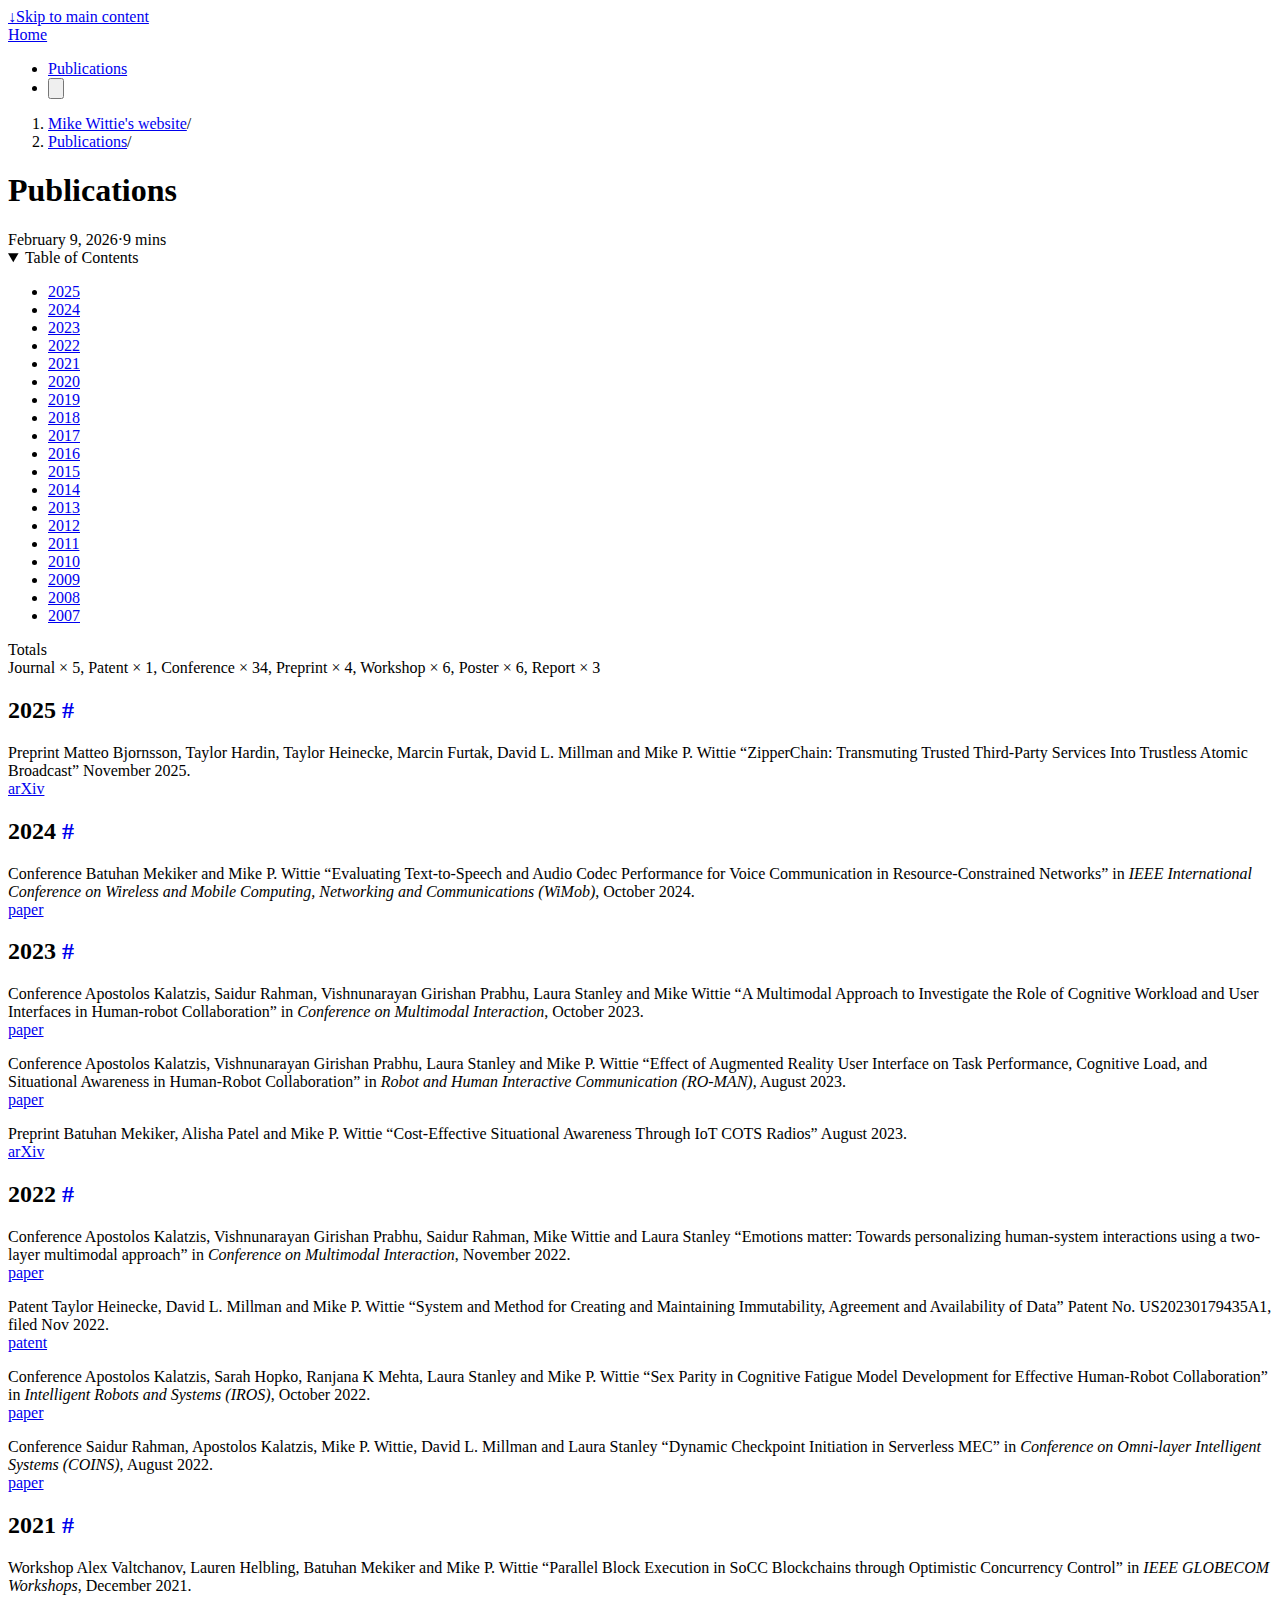
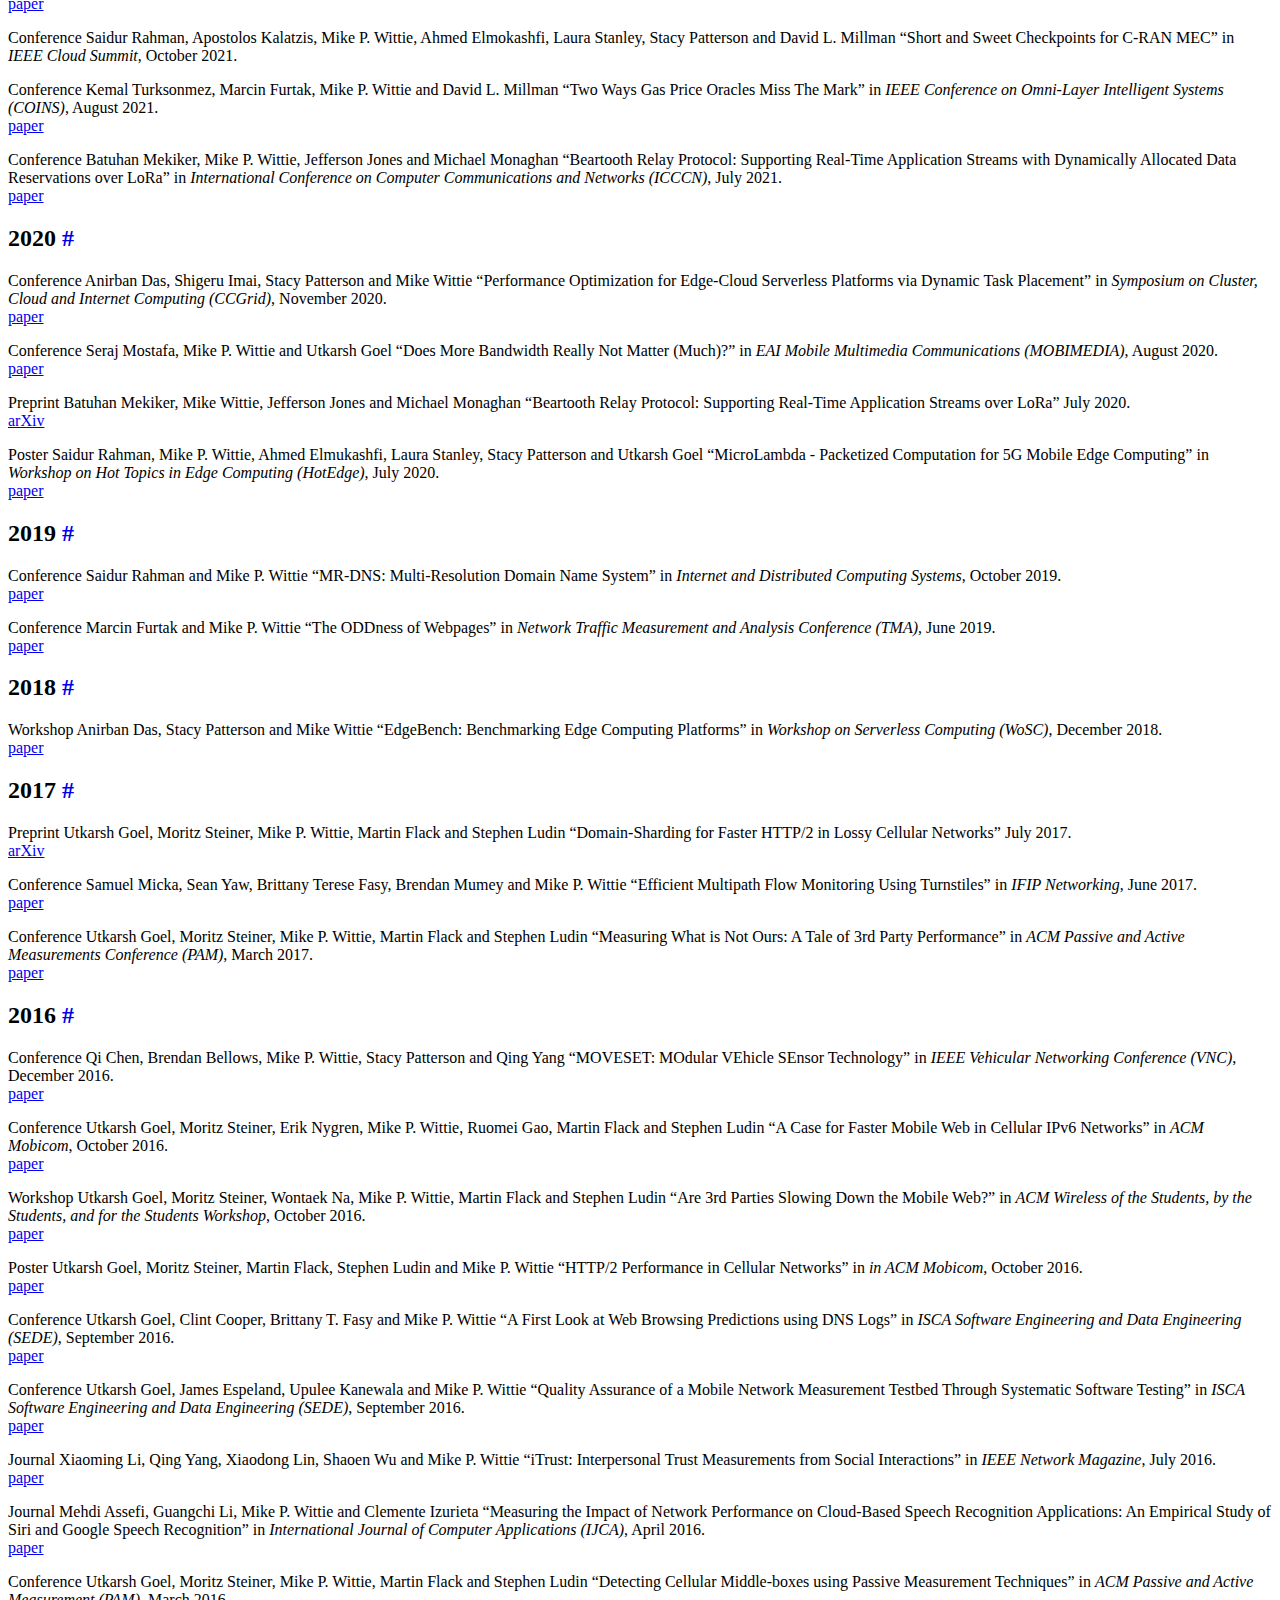
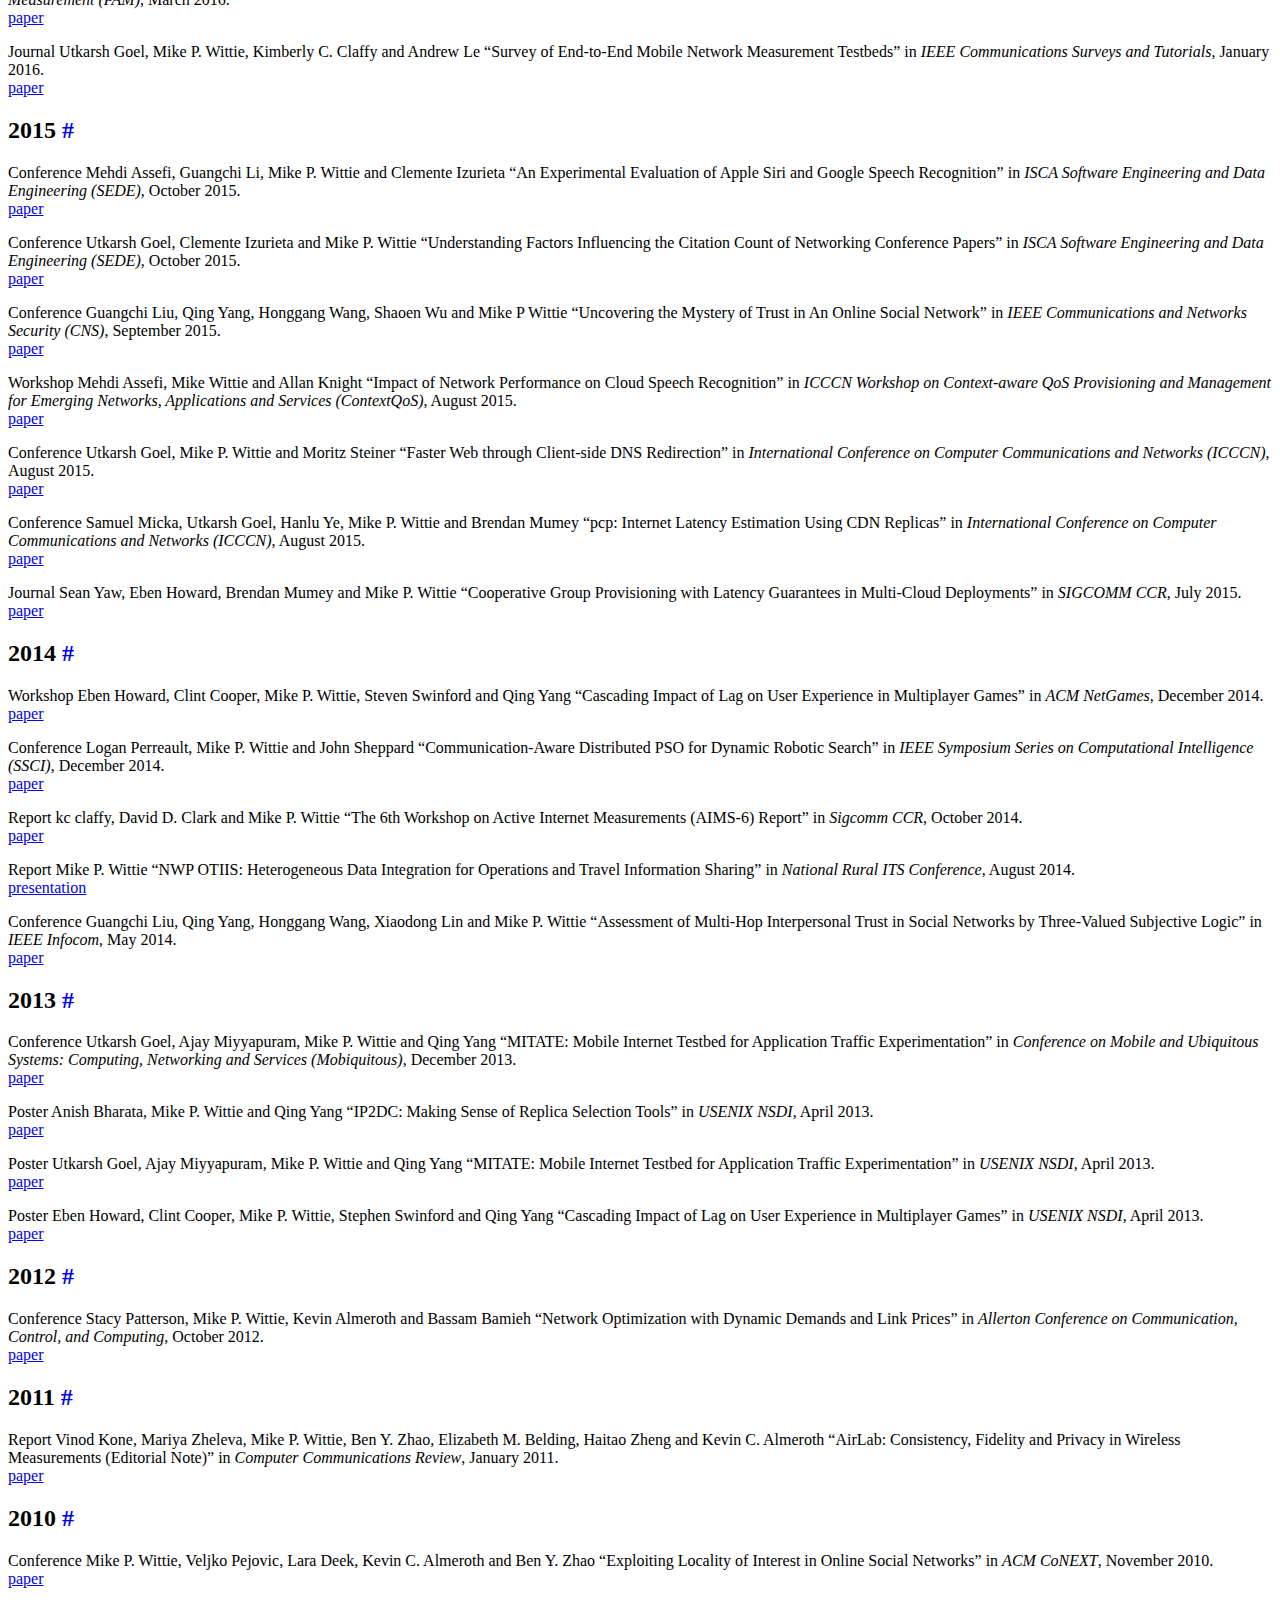
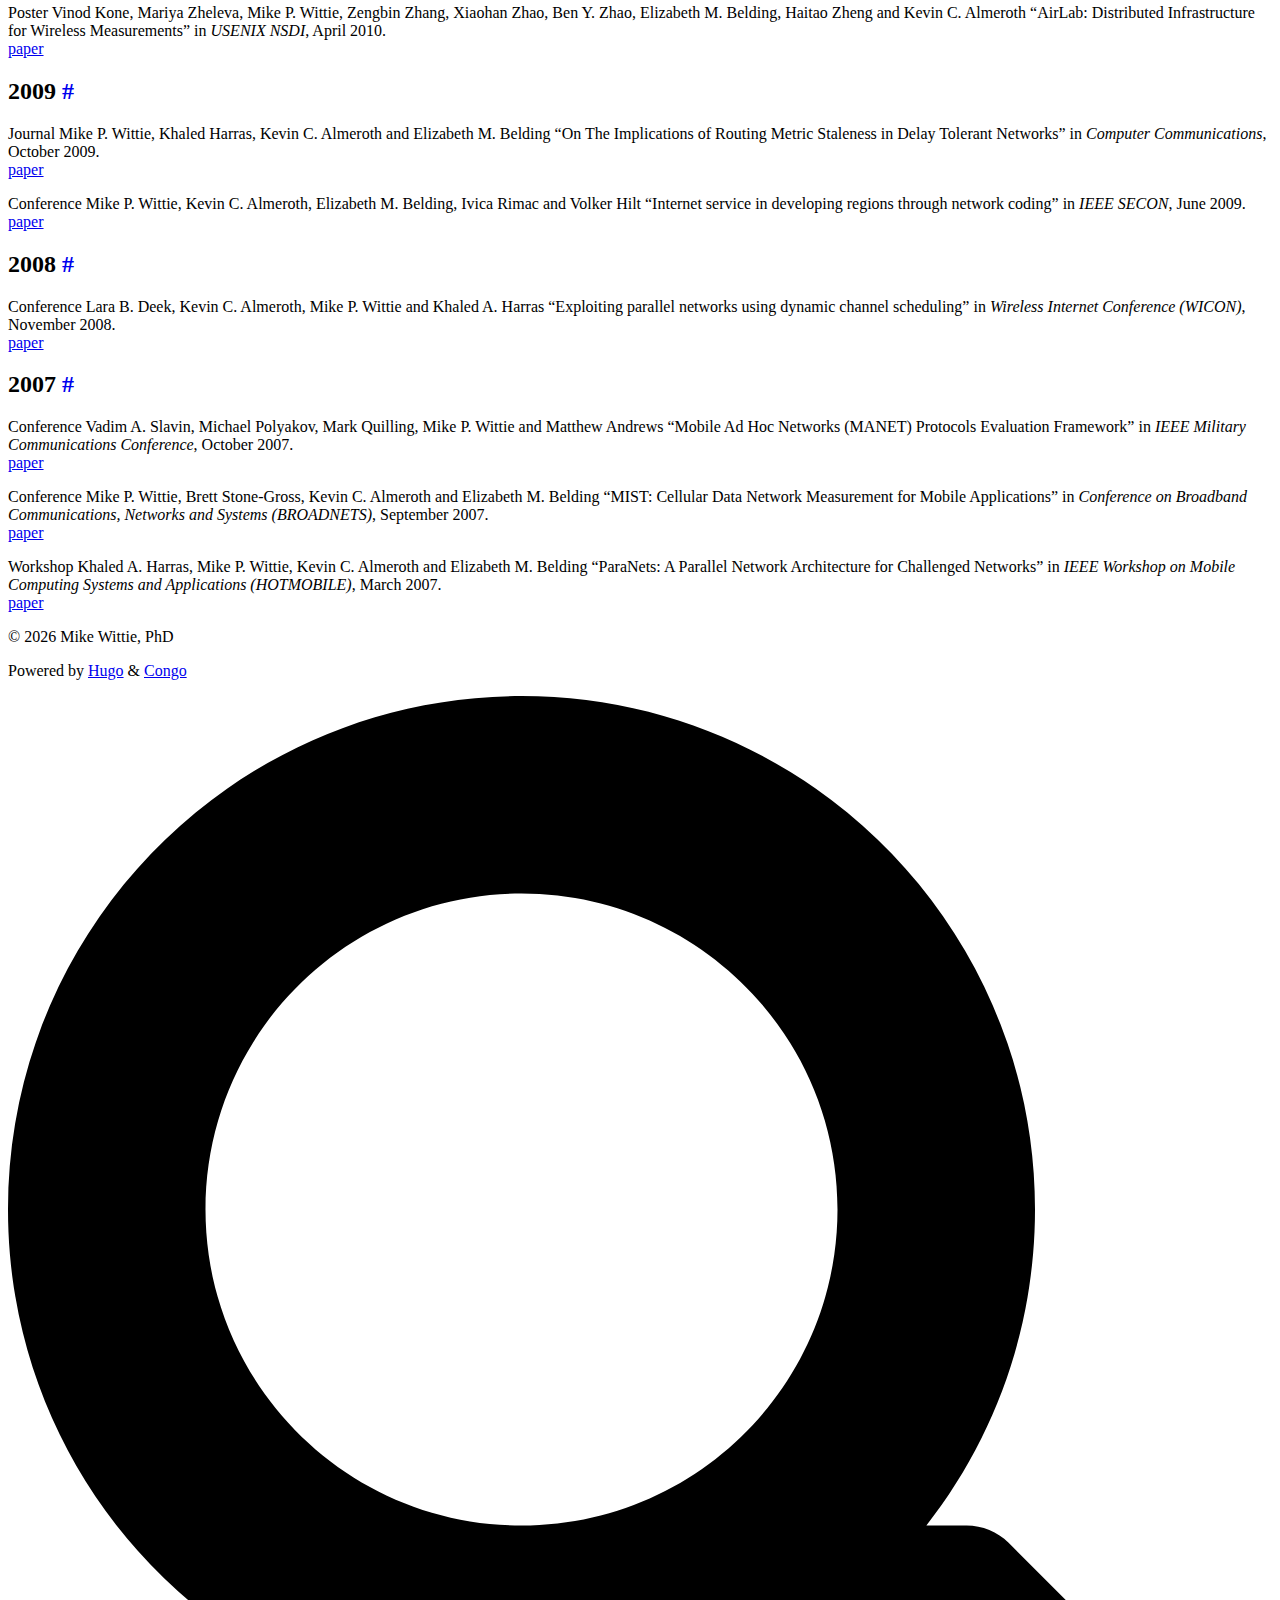
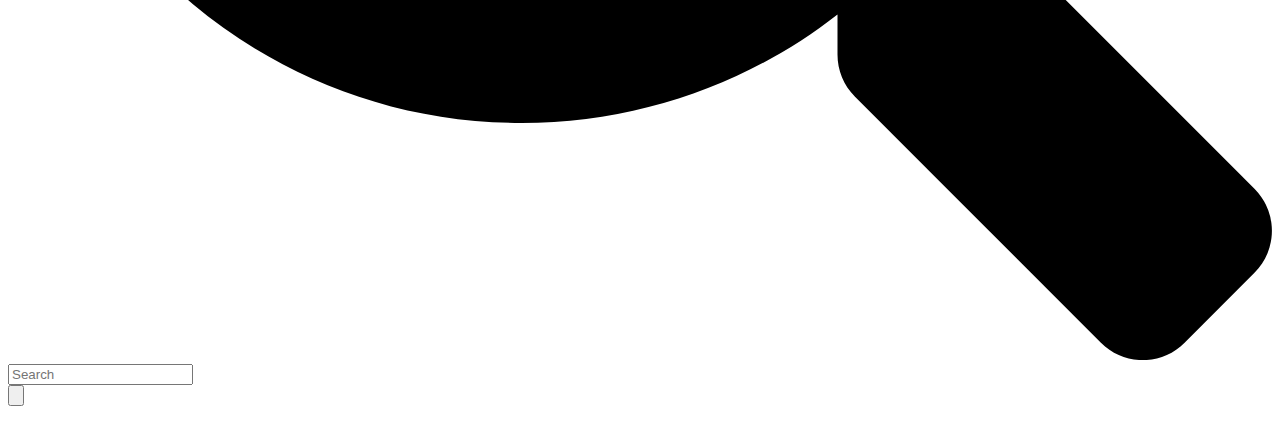
<file: publications/index.html>
<!doctype html><html lang=en-us dir=ltr class=scroll-smooth data-default-appearance=light data-auto-appearance=true><head><meta charset=utf-8><meta name=viewport content="width=device-width,initial-scale=1"><meta name=theme-color content="#FFFFFF"><title>Publications &#183; Home</title><meta name=title content="Publications &#183; Home"><script type=text/javascript src=https://mwittie.io/js/appearance.min.8a082f81b27f3cb2ee528df0b0bdc39787034cf2cc34d4669fbc9977c929023c.js integrity="sha256-iggvgbJ/PLLuUo3wsL3Dl4cDTPLMNNRmn7yZd8kpAjw="></script><link type=text/css rel=stylesheet href=https://mwittie.io/css/main.bundle.min.7156b65c976255c2923c348be7d6002042da869d477b2d2d2c38da3bebab5fd1.css integrity="sha256-cVa2XJdiVcKSPDSL59YAIELahp1Hey0tLDjaO+urX9E="><script defer type=text/javascript id=script-bundle src=https://mwittie.io/js/main.bundle.min.167efd96c29259046e711c52c0db66536f497aad73a774cd6f28fc408f2d2688.js integrity="sha256-Fn79lsKSWQRucRxSwNtmU29Jeq1zp3TNbyj8QI8tJog=" data-copy=Copy data-copied=Copied></script><meta name=description content="
      
        Totals
Journal × 5, Patent × 1, Conference × 34, Preprint × 4, Workshop × 6, Poster × 6, Report × 3
2025 #Preprint
Matteo Bjornsson, Taylor Hardin, Taylor Heinecke, Marcin Furtak, David L. Millman and Mike P. Wittie
&ldquo;ZipperChain: Transmuting Trusted Third-Party Services Into Trustless Atomic Broadcast&rdquo;
November 2025.
arXiv
2024 #Conference
Batuhan Mekiker and Mike P. Wittie
&ldquo;Evaluating Text-to-Speech and Audio Codec Performance for Voice Communication in Resource-Constrained Networks&rdquo;
in IEEE International Conference on Wireless and Mobile Computing, Networking and Communications (WiMob), October 2024.
paper
      
    "><link rel=canonical href=https://mwittie.io/publications/><link rel=apple-touch-icon sizes=180x180 href=/apple-touch-icon.png><link rel=icon type=image/png sizes=32x32 href=/favicon-32x32.png><link rel=icon type=image/png sizes=16x16 href=/favicon-16x16.png><link rel=manifest href=/site.webmanifest><meta property="og:url" content="https://mwittie.io/publications/"><meta property="og:site_name" content="Home"><meta property="og:title" content="Publications"><meta property="og:description" content="Totals
Journal × 5, Patent × 1, Conference × 34, Preprint × 4, Workshop × 6, Poster × 6, Report × 3
2025 #Preprint Matteo Bjornsson, Taylor Hardin, Taylor Heinecke, Marcin Furtak, David L. Millman and Mike P. Wittie “ZipperChain: Transmuting Trusted Third-Party Services Into Trustless Atomic Broadcast” November 2025.
arXiv
2024 #Conference Batuhan Mekiker and Mike P. Wittie “Evaluating Text-to-Speech and Audio Codec Performance for Voice Communication in Resource-Constrained Networks” in IEEE International Conference on Wireless and Mobile Computing, Networking and Communications (WiMob), October 2024.
paper"><meta property="og:locale" content="en_us"><meta property="og:type" content="article"><meta property="article:published_time" content="2026-02-09T16:05:03+00:00"><meta property="article:modified_time" content="2026-02-09T16:05:03+00:00"><meta name=twitter:card content="summary"><meta name=twitter:title content="Publications"><meta name=twitter:description content="Totals
Journal × 5, Patent × 1, Conference × 34, Preprint × 4, Workshop × 6, Poster × 6, Report × 3
2025 #Preprint Matteo Bjornsson, Taylor Hardin, Taylor Heinecke, Marcin Furtak, David L. Millman and Mike P. Wittie “ZipperChain: Transmuting Trusted Third-Party Services Into Trustless Atomic Broadcast” November 2025.
arXiv
2024 #Conference Batuhan Mekiker and Mike P. Wittie “Evaluating Text-to-Speech and Audio Codec Performance for Voice Communication in Resource-Constrained Networks” in IEEE International Conference on Wireless and Mobile Computing, Networking and Communications (WiMob), October 2024.
paper"><script type=application/ld+json>{"@context":"https://schema.org","@type":"Article","articleSection":"Mike Wittie\u0027s website","name":"Publications","headline":"Publications","abstract":"\u003cp\u003e\u003cspan class=\u0022pubtype-totals-heading\u0022\u003eTotals\u003c\/span\u003e\u003cbr\u003e\n\u003cspan class=\u0022pubtype-badge pubtype-journal\u0022\u003eJournal\u003c\/span\u003e × 5, \u003cspan class=\u0022pubtype-badge pubtype-patent\u0022\u003ePatent\u003c\/span\u003e × 1, \u003cspan class=\u0022pubtype-badge pubtype-conference\u0022\u003eConference\u003c\/span\u003e × 34, \u003cspan class=\u0022pubtype-badge pubtype-preprint\u0022\u003ePreprint\u003c\/span\u003e × 4, \u003cspan class=\u0022pubtype-badge pubtype-workshop\u0022\u003eWorkshop\u003c\/span\u003e × 6, \u003cspan class=\u0022pubtype-badge pubtype-poster\u0022\u003ePoster\u003c\/span\u003e × 6, \u003cspan class=\u0022pubtype-badge pubtype-report\u0022\u003eReport\u003c\/span\u003e × 3\u003c\/p\u003e\n\u003ch2 id=\u00222025\u0022 class=\u0022relative group\u0022\u003e2025 \u003cspan class=\u0022absolute top-0 w-6 transition-opacity opacity-0 -start-6 not-prose group-hover:opacity-100\u0022\u003e\u003ca class=\u0022group-hover:text-primary-300 dark:group-hover:text-neutral-700\u0022 style=\u0022text-decoration-line: none !important;\u0022 href=\u0022#2025\u0022 aria-label=\u0022Anchor\u0022\u003e#\u003c\/a\u003e\u003c\/span\u003e\u003c\/h2\u003e\u003cp\u003e\u003cspan class=\u0022pubtype-badge pubtype-preprint\u0022\u003ePreprint\u003c\/span\u003e\nMatteo Bjornsson, Taylor Hardin, Taylor Heinecke, Marcin Furtak, David L. Millman and Mike P. Wittie\n\u0026ldquo;ZipperChain: Transmuting Trusted Third-Party Services Into Trustless Atomic Broadcast\u0026rdquo;\nNovember 2025.\u003cbr\u003e\n\u003ca href=\u0022https:\/\/arxiv.org\/abs\/2511.21969\u0022 target=\u0022_blank\u0022\u003earXiv\u003c\/a\u003e\u003c\/p\u003e\n\u003ch2 id=\u00222024\u0022 class=\u0022relative group\u0022\u003e2024 \u003cspan class=\u0022absolute top-0 w-6 transition-opacity opacity-0 -start-6 not-prose group-hover:opacity-100\u0022\u003e\u003ca class=\u0022group-hover:text-primary-300 dark:group-hover:text-neutral-700\u0022 style=\u0022text-decoration-line: none !important;\u0022 href=\u0022#2024\u0022 aria-label=\u0022Anchor\u0022\u003e#\u003c\/a\u003e\u003c\/span\u003e\u003c\/h2\u003e\u003cp\u003e\u003cspan class=\u0022pubtype-badge pubtype-conference\u0022\u003eConference\u003c\/span\u003e\nBatuhan Mekiker and Mike P. Wittie\n\u0026ldquo;Evaluating Text-to-Speech and Audio Codec Performance for Voice Communication in Resource-Constrained Networks\u0026rdquo;\nin \u003cem\u003eIEEE International Conference on Wireless and Mobile Computing, Networking and Communications (WiMob)\u003c\/em\u003e, October 2024.\u003cbr\u003e\n\u003ca href=\u0022\/publications\/Mekiker24TextToSpeech.pdf\u0022 target=\u0022_blank\u0022\u003epaper\u003c\/a\u003e\u003c\/p\u003e","inLanguage":"en-us","url":"https:\/\/mwittie.io\/publications\/","author":{"@type":"Person","name":"Mike Wittie, PhD"},"copyrightYear":"2026","dateCreated":"2026-02-09T16:05:03\u002b00:00","datePublished":"2026-02-09T16:05:03\u002b00:00","dateModified":"2026-02-09T16:05:03\u002b00:00","mainEntityOfPage":"true","wordCount":"1813"}</script><script type=application/ld+json>{"@context":"https://schema.org","@type":"BreadcrumbList","itemListElement":[{"@type":"ListItem","item":"https://mwittie.io/","name":"Mike Wittie's Website","position":1},{"@type":"ListItem","name":"Publications","position":2}]}</script><meta name=author content="Mike Wittie, PhD"></head><body class="m-auto flex h-screen max-w-7xl flex-col bg-neutral px-6 text-lg leading-7 text-neutral-900 dark:bg-neutral-800 dark:text-neutral sm:px-14 md:px-24 lg:px-32"><div id=the-top class="absolute flex self-center"><a class="-translate-y-8 rounded-b-lg bg-primary-200 px-3 py-1 text-sm focus:translate-y-0 dark:bg-neutral-600" href=#main-content><span class="pe-2 font-bold text-primary-600 dark:text-primary-400">&darr;</span>Skip to main content</a></div><header class="py-6 font-semibold text-neutral-900 dark:text-neutral sm:py-10 print:hidden"><nav class="flex items-start justify-between sm:items-center"><div class="flex flex-row items-center"><a class="decoration-primary-500 hover:underline hover:decoration-2 hover:underline-offset-2" rel=me href=/>Home</a></div><ul class="flex list-none flex-col text-end sm:flex-row"><li class="group mb-1 sm:mb-0 sm:me-7 sm:last:me-0.5"><a href=/publications/ title=Publications><span class="decoration-primary-500 group-hover:underline group-hover:decoration-2 group-hover:underline-offset-2">Publications</span></a></li><li class="group mb-1 sm:mb-0 sm:me-7 sm:last:me-0.5"><button id=search-button-1 title="Search (/)">
<span class="group-dark:hover:text-primary-400 transition-colors group-hover:text-primary-600"><span class="icon relative inline-block px-1 align-text-bottom"><svg aria-hidden="true" focusable="false" data-prefix="fas" data-icon="search" class="svg-inline--fa fa-search fa-w-16" role="img" viewBox="0 0 512 512"><path fill="currentColor" d="M505 442.7 405.3 343c-4.5-4.5-10.6-7-17-7H372c27.6-35.3 44-79.7 44-128C416 93.1 322.9.0 208 0S0 93.1.0 208s93.1 208 208 208c48.3.0 92.7-16.4 128-44v16.3c0 6.4 2.5 12.5 7 17l99.7 99.7c9.4 9.4 24.6 9.4 33.9.0l28.3-28.3c9.4-9.4 9.4-24.6.1-34zM208 336c-70.7.0-128-57.2-128-128 0-70.7 57.2-128 128-128 70.7.0 128 57.2 128 128 0 70.7-57.2 128-128 128z"/></svg>
</span></span><span class="decoration-primary-500 group-hover:underline group-hover:decoration-2 group-hover:underline-offset-2"></span></button></li></ul></nav></header><div class="relative flex grow flex-col"><main id=main-content class=grow><article><header class=max-w-prose><ol class="text-sm text-neutral-500 dark:text-neutral-400 print:hidden"><li class="hidden inline"><a class="dark:underline-neutral-600 decoration-neutral-300 hover:underline" href=https://mwittie.io/>Mike Wittie's website</a><span class="px-1 text-primary-500">/</span></li><li class="hidden inline"><a class="dark:underline-neutral-600 decoration-neutral-300 hover:underline" href=https://mwittie.io/publications/>Publications</a><span class="px-1 text-primary-500">/</span></li></ol><h1 class="mb-8 mt-0 text-4xl font-extrabold text-neutral-900 dark:text-neutral">Publications</h1><div class="mb-10 text-base text-neutral-500 dark:text-neutral-400 print:hidden"><div class="flex flex-row flex-wrap items-center"><time datetime="2026-02-09 16:05:03 +0000 UTC">February 9, 2026</time><span class="px-2 text-primary-500">&#183;</span><span title="Reading time">9 mins</span></div></div></header><section class="prose mt-0 flex max-w-full flex-col dark:prose-invert lg:flex-row"><div class="order-first px-0 lg:order-last lg:max-w-xs lg:ps-8"><div class="toc pe-5 lg:sticky lg:top-10 print:hidden"><details open class="-ms-5 mt-0 overflow-hidden rounded-lg ps-5"><summary class="block cursor-pointer bg-neutral-100 py-1 ps-5 text-lg font-semibold text-neutral-800 dark:bg-neutral-700 dark:text-neutral-100 lg:hidden">Table of Contents</summary><div class="border-s border-dotted border-neutral-300 py-2 ps-5 dark:border-neutral-600"><nav id=TableOfContents><ul><li><a href=#2025>2025</a></li><li><a href=#2024>2024</a></li><li><a href=#2023>2023</a></li><li><a href=#2022>2022</a></li><li><a href=#2021>2021</a></li><li><a href=#2020>2020</a></li><li><a href=#2019>2019</a></li><li><a href=#2018>2018</a></li><li><a href=#2017>2017</a></li><li><a href=#2016>2016</a></li><li><a href=#2015>2015</a></li><li><a href=#2014>2014</a></li><li><a href=#2013>2013</a></li><li><a href=#2012>2012</a></li><li><a href=#2011>2011</a></li><li><a href=#2010>2010</a></li><li><a href=#2009>2009</a></li><li><a href=#2008>2008</a></li><li><a href=#2007>2007</a></li></ul></nav></div></details></div></div><div class="min-h-0 min-w-0 max-w-prose grow"><p><span class=pubtype-totals-heading>Totals</span><br><span class="pubtype-badge pubtype-journal">Journal</span> × 5, <span class="pubtype-badge pubtype-patent">Patent</span> × 1, <span class="pubtype-badge pubtype-conference">Conference</span> × 34, <span class="pubtype-badge pubtype-preprint">Preprint</span> × 4, <span class="pubtype-badge pubtype-workshop">Workshop</span> × 6, <span class="pubtype-badge pubtype-poster">Poster</span> × 6, <span class="pubtype-badge pubtype-report">Report</span> × 3</p><h2 id=2025 class="relative group">2025 <span class="absolute top-0 w-6 transition-opacity opacity-0 -start-6 not-prose group-hover:opacity-100"><a class="group-hover:text-primary-300 dark:group-hover:text-neutral-700" style=text-decoration-line:none!important href=#2025 aria-label=Anchor>#</a></span></h2><p><span class="pubtype-badge pubtype-preprint">Preprint</span>
Matteo Bjornsson, Taylor Hardin, Taylor Heinecke, Marcin Furtak, David L. Millman and Mike P. Wittie
&ldquo;ZipperChain: Transmuting Trusted Third-Party Services Into Trustless Atomic Broadcast&rdquo;
November 2025.<br><a href=https://arxiv.org/abs/2511.21969 target=_blank>arXiv</a></p><h2 id=2024 class="relative group">2024 <span class="absolute top-0 w-6 transition-opacity opacity-0 -start-6 not-prose group-hover:opacity-100"><a class="group-hover:text-primary-300 dark:group-hover:text-neutral-700" style=text-decoration-line:none!important href=#2024 aria-label=Anchor>#</a></span></h2><p><span class="pubtype-badge pubtype-conference">Conference</span>
Batuhan Mekiker and Mike P. Wittie
&ldquo;Evaluating Text-to-Speech and Audio Codec Performance for Voice Communication in Resource-Constrained Networks&rdquo;
in <em>IEEE International Conference on Wireless and Mobile Computing, Networking and Communications (WiMob)</em>, October 2024.<br><a href=/publications/Mekiker24TextToSpeech.pdf target=_blank>paper</a></p><h2 id=2023 class="relative group">2023 <span class="absolute top-0 w-6 transition-opacity opacity-0 -start-6 not-prose group-hover:opacity-100"><a class="group-hover:text-primary-300 dark:group-hover:text-neutral-700" style=text-decoration-line:none!important href=#2023 aria-label=Anchor>#</a></span></h2><p><span class="pubtype-badge pubtype-conference">Conference</span>
Apostolos Kalatzis, Saidur Rahman, Vishnunarayan Girishan Prabhu, Laura Stanley and Mike Wittie
&ldquo;A Multimodal Approach to Investigate the Role of Cognitive Workload and User Interfaces in Human-robot Collaboration&rdquo;
in <em>Conference on Multimodal Interaction</em>, October 2023.<br><a href=/publications/Kalatzis23Multimodal.pdf target=_blank>paper</a></p><p><span class="pubtype-badge pubtype-conference">Conference</span>
Apostolos Kalatzis, Vishnunarayan Girishan Prabhu, Laura Stanley and Mike P. Wittie
&ldquo;Effect of Augmented Reality User Interface on Task Performance, Cognitive Load, and Situational Awareness in Human-Robot Collaboration&rdquo;
in <em>Robot and Human Interactive Communication (RO-MAN)</em>, August 2023.<br><a href=/publications/Kalatzis23Effect.pdf target=_blank>paper</a></p><p><span class="pubtype-badge pubtype-preprint">Preprint</span>
Batuhan Mekiker, Alisha Patel and Mike P. Wittie
&ldquo;Cost-Effective Situational Awareness Through IoT COTS Radios&rdquo;
August 2023.<br><a href=https://arxiv.org/abs/2308.12328 target=_blank>arXiv</a></p><h2 id=2022 class="relative group">2022 <span class="absolute top-0 w-6 transition-opacity opacity-0 -start-6 not-prose group-hover:opacity-100"><a class="group-hover:text-primary-300 dark:group-hover:text-neutral-700" style=text-decoration-line:none!important href=#2022 aria-label=Anchor>#</a></span></h2><p><span class="pubtype-badge pubtype-conference">Conference</span>
Apostolos Kalatzis, Vishnunarayan Girishan Prabhu, Saidur Rahman, Mike Wittie and Laura Stanley
&ldquo;Emotions matter: Towards personalizing human-system interactions using a two-layer multimodal approach&rdquo;
in <em>Conference on Multimodal Interaction</em>, November 2022.<br><a href=/publications/Kalatzis22Emotions.pdf target=_blank>paper</a></p><p><span class="pubtype-badge pubtype-patent">Patent</span>
Taylor Heinecke, David L. Millman and Mike P. Wittie
&ldquo;System and Method for Creating and Maintaining Immutability, Agreement and Availability of Data&rdquo;
Patent No. US20230179435A1, filed Nov 2022.<br><a href=/publications/Heinecke22System.pdf target=_blank>patent</a></p><p><span class="pubtype-badge pubtype-conference">Conference</span>
Apostolos Kalatzis, Sarah Hopko, Ranjana K Mehta, Laura Stanley and Mike P. Wittie
&ldquo;Sex Parity in Cognitive Fatigue Model Development for Effective Human-Robot Collaboration&rdquo;
in <em>Intelligent Robots and Systems (IROS)</em>, October 2022.<br><a href=/publications/Kalatzis22Sex.pdf target=_blank>paper</a></p><p><span class="pubtype-badge pubtype-conference">Conference</span>
Saidur Rahman, Apostolos Kalatzis, Mike P. Wittie, David L. Millman and Laura Stanley
&ldquo;Dynamic Checkpoint Initiation in Serverless MEC&rdquo;
in <em>Conference on Omni-layer Intelligent Systems (COINS)</em>, August 2022.<br><a href=/publications/Rahman22Dynamic.pdf target=_blank>paper</a></p><h2 id=2021 class="relative group">2021 <span class="absolute top-0 w-6 transition-opacity opacity-0 -start-6 not-prose group-hover:opacity-100"><a class="group-hover:text-primary-300 dark:group-hover:text-neutral-700" style=text-decoration-line:none!important href=#2021 aria-label=Anchor>#</a></span></h2><p><span class="pubtype-badge pubtype-workshop">Workshop</span>
Alex Valtchanov, Lauren Helbling, Batuhan Mekiker and Mike P. Wittie
&ldquo;Parallel Block Execution in SoCC Blockchains through Optimistic Concurrency Control&rdquo;
in <em>IEEE GLOBECOM Workshops</em>, December 2021.<br><a href=/publications/Valtchanov21Parallel.pdf target=_blank>paper</a></p><p><span class="pubtype-badge pubtype-conference">Conference</span>
Saidur Rahman, Apostolos Kalatzis, Mike P. Wittie, Ahmed Elmokashfi, Laura Stanley, Stacy Patterson and David L. Millman
&ldquo;Short and Sweet Checkpoints for C-RAN MEC&rdquo;
in <em>IEEE Cloud Summit</em>, October 2021.</p><p><span class="pubtype-badge pubtype-conference">Conference</span>
Kemal Turksonmez, Marcin Furtak, Mike P. Wittie and David L. Millman
&ldquo;Two Ways Gas Price Oracles Miss The Mark&rdquo;
in <em>IEEE Conference on Omni-Layer Intelligent Systems (COINS)</em>, August 2021.<br><a href=/publications/Turksonmez21TwoWays.pdf target=_blank>paper</a></p><p><span class="pubtype-badge pubtype-conference">Conference</span>
Batuhan Mekiker, Mike P. Wittie, Jefferson Jones and Michael Monaghan
&ldquo;Beartooth Relay Protocol: Supporting Real-Time Application Streams with Dynamically Allocated Data Reservations over LoRa&rdquo;
in <em>International Conference on Computer Communications and Networks (ICCCN)</em>, July 2021.<br><a href=/publications/Mekiker21Beartooth.pdf target=_blank>paper</a></p><h2 id=2020 class="relative group">2020 <span class="absolute top-0 w-6 transition-opacity opacity-0 -start-6 not-prose group-hover:opacity-100"><a class="group-hover:text-primary-300 dark:group-hover:text-neutral-700" style=text-decoration-line:none!important href=#2020 aria-label=Anchor>#</a></span></h2><p><span class="pubtype-badge pubtype-conference">Conference</span>
Anirban Das, Shigeru Imai, Stacy Patterson and Mike Wittie
&ldquo;Performance Optimization for Edge-Cloud Serverless Platforms via Dynamic Task Placement&rdquo;
in <em>Symposium on Cluster, Cloud and Internet Computing (CCGrid)</em>, November 2020.<br><a href=/publications/Das20Performance.pdf target=_blank>paper</a></p><p><span class="pubtype-badge pubtype-conference">Conference</span>
Seraj Mostafa, Mike P. Wittie and Utkarsh Goel
&ldquo;Does More Bandwidth Really Not Matter (Much)?&rdquo;
in <em>EAI Mobile Multimedia Communications (MOBIMEDIA)</em>, August 2020.<br><a href=/publications/Mostafa2020Does.pdf target=_blank>paper</a></p><p><span class="pubtype-badge pubtype-preprint">Preprint</span>
Batuhan Mekiker, Mike Wittie, Jefferson Jones and Michael Monaghan
&ldquo;Beartooth Relay Protocol: Supporting Real-Time Application Streams over LoRa&rdquo;
July 2020.<br><a href=https://arxiv.org/abs/2008.00021 target=_blank>arXiv</a></p><p><span class="pubtype-badge pubtype-poster">Poster</span>
Saidur Rahman, Mike P. Wittie, Ahmed Elmukashfi, Laura Stanley, Stacy Patterson and Utkarsh Goel
&ldquo;MicroLambda - Packetized Computation for 5G Mobile Edge Computing&rdquo;
in <em>Workshop on Hot Topics in Edge Computing (HotEdge)</em>, July 2020.<br><a href=/publications/Rahman20MicroLambda.pdf target=_blank>paper</a></p><h2 id=2019 class="relative group">2019 <span class="absolute top-0 w-6 transition-opacity opacity-0 -start-6 not-prose group-hover:opacity-100"><a class="group-hover:text-primary-300 dark:group-hover:text-neutral-700" style=text-decoration-line:none!important href=#2019 aria-label=Anchor>#</a></span></h2><p><span class="pubtype-badge pubtype-conference">Conference</span>
Saidur Rahman and Mike P. Wittie
&ldquo;MR-DNS: Multi-Resolution Domain Name System&rdquo;
in <em>Internet and Distributed Computing Systems</em>, October 2019.<br><a href=/publications/Rahman19MR-DNS.pdf target=_blank>paper</a></p><p><span class="pubtype-badge pubtype-conference">Conference</span>
Marcin Furtak and Mike P. Wittie
&ldquo;The ODDness of Webpages&rdquo;
in <em>Network Traffic Measurement and Analysis Conference (TMA)</em>, June 2019.<br><a href=/publications/Furtak19ODDness.pdf target=_blank>paper</a></p><h2 id=2018 class="relative group">2018 <span class="absolute top-0 w-6 transition-opacity opacity-0 -start-6 not-prose group-hover:opacity-100"><a class="group-hover:text-primary-300 dark:group-hover:text-neutral-700" style=text-decoration-line:none!important href=#2018 aria-label=Anchor>#</a></span></h2><p><span class="pubtype-badge pubtype-workshop">Workshop</span>
Anirban Das, Stacy Patterson and Mike Wittie
&ldquo;EdgeBench: Benchmarking Edge Computing Platforms&rdquo;
in <em>Workshop on Serverless Computing (WoSC)</em>, December 2018.<br><a href=/publications/Das20Edgebench.pdf target=_blank>paper</a></p><h2 id=2017 class="relative group">2017 <span class="absolute top-0 w-6 transition-opacity opacity-0 -start-6 not-prose group-hover:opacity-100"><a class="group-hover:text-primary-300 dark:group-hover:text-neutral-700" style=text-decoration-line:none!important href=#2017 aria-label=Anchor>#</a></span></h2><p><span class="pubtype-badge pubtype-preprint">Preprint</span>
Utkarsh Goel, Moritz Steiner, Mike P. Wittie, Martin Flack and Stephen Ludin
&ldquo;Domain-Sharding for Faster HTTP/2 in Lossy Cellular Networks&rdquo;
July 2017.<br><a href=https://arxiv.org/abs/1707.05836 target=_blank>arXiv</a></p><p><span class="pubtype-badge pubtype-conference">Conference</span>
Samuel Micka, Sean Yaw, Brittany Terese Fasy, Brendan Mumey and Mike P. Wittie
&ldquo;Efficient Multipath Flow Monitoring Using Turnstiles&rdquo;
in <em>IFIP Networking</em>, June 2017.<br><a href=/publications/Micka17EfficientMultipath.pdf target=_blank>paper</a></p><p><span class="pubtype-badge pubtype-conference">Conference</span>
Utkarsh Goel, Moritz Steiner, Mike P. Wittie, Martin Flack and Stephen Ludin
&ldquo;Measuring What is Not Ours: A Tale of 3rd Party Performance&rdquo;
in <em>ACM Passive and Active Measurements Conference (PAM)</em>, March 2017.<br><a href=/publications/Goel17Measuring.pdf target=_blank>paper</a></p><h2 id=2016 class="relative group">2016 <span class="absolute top-0 w-6 transition-opacity opacity-0 -start-6 not-prose group-hover:opacity-100"><a class="group-hover:text-primary-300 dark:group-hover:text-neutral-700" style=text-decoration-line:none!important href=#2016 aria-label=Anchor>#</a></span></h2><p><span class="pubtype-badge pubtype-conference">Conference</span>
Qi Chen, Brendan Bellows, Mike P. Wittie, Stacy Patterson and Qing Yang
&ldquo;MOVESET: MOdular VEhicle SEnsor Technology&rdquo;
in <em>IEEE Vehicular Networking Conference (VNC)</em>, December 2016.<br><a href=/publications/Chen16MOVESET.pdf target=_blank>paper</a></p><p><span class="pubtype-badge pubtype-conference">Conference</span>
Utkarsh Goel, Moritz Steiner, Erik Nygren, Mike P. Wittie, Ruomei Gao, Martin Flack and Stephen Ludin
&ldquo;A Case for Faster Mobile Web in Cellular IPv6 Networks&rdquo;
in <em>ACM Mobicom</em>, October 2016.<br><a href=/publications/Goel16IPv6.pdf target=_blank>paper</a></p><p><span class="pubtype-badge pubtype-workshop">Workshop</span>
Utkarsh Goel, Moritz Steiner, Wontaek Na, Mike P. Wittie, Martin Flack and Stephen Ludin
&ldquo;Are 3rd Parties Slowing Down the Mobile Web?&rdquo;
in <em>ACM Wireless of the Students, by the Students, and for the Students Workshop</em>, October 2016.<br><a href=/publications/Goel16Are.pdf target=_blank>paper</a></p><p><span class="pubtype-badge pubtype-poster">Poster</span>
Utkarsh Goel, Moritz Steiner, Martin Flack, Stephen Ludin and Mike P. Wittie
&ldquo;HTTP/2 Performance in Cellular Networks&rdquo;
in <em>in ACM Mobicom</em>, October 2016.<br><a href=/publications/Goel16HTTP2.pdf target=_blank>paper</a></p><p><span class="pubtype-badge pubtype-conference">Conference</span>
Utkarsh Goel, Clint Cooper, Brittany T. Fasy and Mike P. Wittie
&ldquo;A First Look at Web Browsing Predictions using DNS Logs&rdquo;
in <em>ISCA Software Engineering and Data Engineering (SEDE)</em>, September 2016.<br><a href=/publications/Goel16First.pdf target=_blank>paper</a></p><p><span class="pubtype-badge pubtype-conference">Conference</span>
Utkarsh Goel, James Espeland, Upulee Kanewala and Mike P. Wittie
&ldquo;Quality Assurance of a Mobile Network Measurement Testbed Through Systematic Software Testing&rdquo;
in <em>ISCA Software Engineering and Data Engineering (SEDE)</em>, September 2016.<br><a href=/publications/Goel16Quality.pdf target=_blank>paper</a></p><p><span class="pubtype-badge pubtype-journal">Journal</span>
Xiaoming Li, Qing Yang, Xiaodong Lin, Shaoen Wu and Mike P. Wittie
&ldquo;iTrust: Interpersonal Trust Measurements from Social Interactions&rdquo;
in <em>IEEE Network Magazine</em>, July 2016.<br><a href=/publications/Li15iTrust.pdf target=_blank>paper</a></p><p><span class="pubtype-badge pubtype-journal">Journal</span>
Mehdi Assefi, Guangchi Li, Mike P. Wittie and Clemente Izurieta
&ldquo;Measuring the Impact of Network Performance on Cloud-Based Speech Recognition Applications: An Empirical Study of Siri and Google Speech Recognition&rdquo;
in <em>International Journal of Computer Applications (IJCA)</em>, April 2016.<br><a href=/publications/Assefi16Measuring.pdf target=_blank>paper</a></p><p><span class="pubtype-badge pubtype-conference">Conference</span>
Utkarsh Goel, Moritz Steiner, Mike P. Wittie, Martin Flack and Stephen Ludin
&ldquo;Detecting Cellular Middle-boxes using Passive Measurement Techniques&rdquo;
in <em>ACM Passive and Active Measurement (PAM)</em>, March 2016.<br><a href=/publications/Goel16Detecting.pdf target=_blank>paper</a></p><p><span class="pubtype-badge pubtype-journal">Journal</span>
Utkarsh Goel, Mike P. Wittie, Kimberly C. Claffy and Andrew Le
&ldquo;Survey of End-to-End Mobile Network Measurement Testbeds&rdquo;
in <em>IEEE Communications Surveys and Tutorials</em>, January 2016.<br><a href=/publications/Goel16Survey.pdf target=_blank>paper</a></p><h2 id=2015 class="relative group">2015 <span class="absolute top-0 w-6 transition-opacity opacity-0 -start-6 not-prose group-hover:opacity-100"><a class="group-hover:text-primary-300 dark:group-hover:text-neutral-700" style=text-decoration-line:none!important href=#2015 aria-label=Anchor>#</a></span></h2><p><span class="pubtype-badge pubtype-conference">Conference</span>
Mehdi Assefi, Guangchi Li, Mike P. Wittie and Clemente Izurieta
&ldquo;An Experimental Evaluation of Apple Siri and Google Speech Recognition&rdquo;
in <em>ISCA Software Engineering and Data Engineering (SEDE)</em>, October 2015.<br><a href=/publications/Assefi15Experimental.pdf target=_blank>paper</a></p><p><span class="pubtype-badge pubtype-conference">Conference</span>
Utkarsh Goel, Clemente Izurieta and Mike P. Wittie
&ldquo;Understanding Factors Influencing the Citation Count of Networking Conference Papers&rdquo;
in <em>ISCA Software Engineering and Data Engineering (SEDE)</em>, October 2015.<br><a href=/publications/Goel15Understanding.pdf target=_blank>paper</a></p><p><span class="pubtype-badge pubtype-conference">Conference</span>
Guangchi Liu, Qing Yang, Honggang Wang, Shaoen Wu and Mike P Wittie
&ldquo;Uncovering the Mystery of Trust in An Online Social Network&rdquo;
in <em>IEEE Communications and Networks Security (CNS)</em>, September 2015.<br><a href=/publications/Liu15Uncovering.pdf target=_blank>paper</a></p><p><span class="pubtype-badge pubtype-workshop">Workshop</span>
Mehdi Assefi, Mike Wittie and Allan Knight
&ldquo;Impact of Network Performance on Cloud Speech Recognition&rdquo;
in <em>ICCCN Workshop on Context-aware QoS Provisioning and Management for Emerging Networks, Applications and Services (ContextQoS)</em>, August 2015.<br><a href=/publications/Assefi15AIUM.pdf target=_blank>paper</a></p><p><span class="pubtype-badge pubtype-conference">Conference</span>
Utkarsh Goel, Mike P. Wittie and Moritz Steiner
&ldquo;Faster Web through Client-side DNS Redirection&rdquo;
in <em>International Conference on Computer Communications and Networks (ICCCN)</em>, August 2015.<br><a href=/publications/Goel15DP.pdf target=_blank>paper</a></p><p><span class="pubtype-badge pubtype-conference">Conference</span>
Samuel Micka, Utkarsh Goel, Hanlu Ye, Mike P. Wittie and Brendan Mumey
&ldquo;pcp: Internet Latency Estimation Using CDN Replicas&rdquo;
in <em>International Conference on Computer Communications and Networks (ICCCN)</em>, August 2015.<br><a href=/publications/Micka15pcp.pdf target=_blank>paper</a></p><p><span class="pubtype-badge pubtype-journal">Journal</span>
Sean Yaw, Eben Howard, Brendan Mumey and Mike P. Wittie
&ldquo;Cooperative Group Provisioning with Latency Guarantees in Multi-Cloud Deployments&rdquo;
in <em>SIGCOMM CCR</em>, July 2015.<br><a href=/publications/Yaw15CGP.pdf target=_blank>paper</a></p><h2 id=2014 class="relative group">2014 <span class="absolute top-0 w-6 transition-opacity opacity-0 -start-6 not-prose group-hover:opacity-100"><a class="group-hover:text-primary-300 dark:group-hover:text-neutral-700" style=text-decoration-line:none!important href=#2014 aria-label=Anchor>#</a></span></h2><p><span class="pubtype-badge pubtype-workshop">Workshop</span>
Eben Howard, Clint Cooper, Mike P. Wittie, Steven Swinford and Qing Yang
&ldquo;Cascading Impact of Lag on User Experience in Multiplayer Games&rdquo;
in <em>ACM NetGames</em>, December 2014.<br><a href=/publications/Howard14Cascading.pdf target=_blank>paper</a></p><p><span class="pubtype-badge pubtype-conference">Conference</span>
Logan Perreault, Mike P. Wittie and John Sheppard
&ldquo;Communication-Aware Distributed PSO for Dynamic Robotic Search&rdquo;
in <em>IEEE Symposium Series on Computational Intelligence (SSCI)</em>, December 2014.<br><a href=/publications/Perreault14C-dPSO.pdf target=_blank>paper</a></p><p><span class="pubtype-badge pubtype-report">Report</span>
kc claffy, David D. Clark and Mike P. Wittie
&ldquo;The 6th Workshop on Active Internet Measurements (AIMS-6) Report&rdquo;
in <em>Sigcomm CCR</em>, October 2014.<br><a href=/publications/claffy14report.pdf target=_blank>paper</a></p><p><span class="pubtype-badge pubtype-report">Report</span>
Mike P. Wittie
&ldquo;NWP OTIIS: Heterogeneous Data Integration for Operations and Travel Information Sharing&rdquo;
in <em>National Rural ITS Conference</em>, August 2014.<br><a href=/publications/Wittie14OTIIS.pdf target=_blank>presentation</a></p><p><span class="pubtype-badge pubtype-conference">Conference</span>
Guangchi Liu, Qing Yang, Honggang Wang, Xiaodong Lin and Mike P. Wittie
&ldquo;Assessment of Multi-Hop Interpersonal Trust in Social Networks by Three-Valued Subjective Logic&rdquo;
in <em>IEEE Infocom</em>, May 2014.<br><a href=/publications/Liu14Assessment.pdf target=_blank>paper</a></p><h2 id=2013 class="relative group">2013 <span class="absolute top-0 w-6 transition-opacity opacity-0 -start-6 not-prose group-hover:opacity-100"><a class="group-hover:text-primary-300 dark:group-hover:text-neutral-700" style=text-decoration-line:none!important href=#2013 aria-label=Anchor>#</a></span></h2><p><span class="pubtype-badge pubtype-conference">Conference</span>
Utkarsh Goel, Ajay Miyyapuram, Mike P. Wittie and Qing Yang
&ldquo;MITATE: Mobile Internet Testbed for Application Traffic Experimentation&rdquo;
in <em>Conference on Mobile and Ubiquitous Systems: Computing, Networking and Services (Mobiquitous)</em>, December 2013.<br><a href=/publications/Goel13MITATE.pdf target=_blank>paper</a></p><p><span class="pubtype-badge pubtype-poster">Poster</span>
Anish Bharata, Mike P. Wittie and Qing Yang
&ldquo;IP2DC: Making Sense of Replica Selection Tools&rdquo;
in <em>USENIX NSDI</em>, April 2013.<br><a href=/publications/Bharata13IP2DC.pdf target=_blank>paper</a></p><p><span class="pubtype-badge pubtype-poster">Poster</span>
Utkarsh Goel, Ajay Miyyapuram, Mike P. Wittie and Qing Yang
&ldquo;MITATE: Mobile Internet Testbed for Application Traffic Experimentation&rdquo;
in <em>USENIX NSDI</em>, April 2013.<br><a href=/publications/Goel13MITATE-poster.pdf target=_blank>paper</a></p><p><span class="pubtype-badge pubtype-poster">Poster</span>
Eben Howard, Clint Cooper, Mike P. Wittie, Stephen Swinford and Qing Yang
&ldquo;Cascading Impact of Lag on User Experience in Multiplayer Games&rdquo;
in <em>USENIX NSDI</em>, April 2013.<br><a href=/publications/Howard13Cascading.pdf target=_blank>paper</a></p><h2 id=2012 class="relative group">2012 <span class="absolute top-0 w-6 transition-opacity opacity-0 -start-6 not-prose group-hover:opacity-100"><a class="group-hover:text-primary-300 dark:group-hover:text-neutral-700" style=text-decoration-line:none!important href=#2012 aria-label=Anchor>#</a></span></h2><p><span class="pubtype-badge pubtype-conference">Conference</span>
Stacy Patterson, Mike P. Wittie, Kevin Almeroth and Bassam Bamieh
&ldquo;Network Optimization with Dynamic Demands and Link Prices&rdquo;
in <em>Allerton Conference on Communication, Control, and Computing</em>, October 2012.<br><a href=/publications/Patterson12Network.pdf target=_blank>paper</a></p><h2 id=2011 class="relative group">2011 <span class="absolute top-0 w-6 transition-opacity opacity-0 -start-6 not-prose group-hover:opacity-100"><a class="group-hover:text-primary-300 dark:group-hover:text-neutral-700" style=text-decoration-line:none!important href=#2011 aria-label=Anchor>#</a></span></h2><p><span class="pubtype-badge pubtype-report">Report</span>
Vinod Kone, Mariya Zheleva, Mike P. Wittie, Ben Y. Zhao, Elizabeth M. Belding, Haitao Zheng and Kevin C. Almeroth
&ldquo;AirLab: Consistency, Fidelity and Privacy in Wireless Measurements (Editorial Note)&rdquo;
in <em>Computer Communications Review</em>, January 2011.<br><a href=/publications/Kone10Airlab.pdf target=_blank>paper</a></p><h2 id=2010 class="relative group">2010 <span class="absolute top-0 w-6 transition-opacity opacity-0 -start-6 not-prose group-hover:opacity-100"><a class="group-hover:text-primary-300 dark:group-hover:text-neutral-700" style=text-decoration-line:none!important href=#2010 aria-label=Anchor>#</a></span></h2><p><span class="pubtype-badge pubtype-conference">Conference</span>
Mike P. Wittie, Veljko Pejovic, Lara Deek, Kevin C. Almeroth and Ben Y. Zhao
&ldquo;Exploiting Locality of Interest in Online Social Networks&rdquo;
in <em>ACM CoNEXT</em>, November 2010.<br><a href=/publications/Wittie10Exploiting.pdf target=_blank>paper</a></p><p><span class="pubtype-badge pubtype-poster">Poster</span>
Vinod Kone, Mariya Zheleva, Mike P. Wittie, Zengbin Zhang, Xiaohan Zhao, Ben Y. Zhao, Elizabeth M. Belding, Haitao Zheng and Kevin C. Almeroth
&ldquo;AirLab: Distributed Infrastructure for Wireless Measurements&rdquo;
in <em>USENIX NSDI</em>, April 2010.<br><a href=/publications/Kone10AirLab.pdf target=_blank>paper</a></p><h2 id=2009 class="relative group">2009 <span class="absolute top-0 w-6 transition-opacity opacity-0 -start-6 not-prose group-hover:opacity-100"><a class="group-hover:text-primary-300 dark:group-hover:text-neutral-700" style=text-decoration-line:none!important href=#2009 aria-label=Anchor>#</a></span></h2><p><span class="pubtype-badge pubtype-journal">Journal</span>
Mike P. Wittie, Khaled Harras, Kevin C. Almeroth and Elizabeth M. Belding
&ldquo;On The Implications of Routing Metric Staleness in Delay Tolerant Networks&rdquo;
in <em>Computer Communications</em>, October 2009.<br><a href=/publications/Wittie09Implications.pdf target=_blank>paper</a></p><p><span class="pubtype-badge pubtype-conference">Conference</span>
Mike P. Wittie, Kevin C. Almeroth, Elizabeth M. Belding, Ivica Rimac and Volker Hilt
&ldquo;Internet service in developing regions through network coding&rdquo;
in <em>IEEE SECON</em>, June 2009.<br><a href=/publications/Wittie09Internet.pdf target=_blank>paper</a></p><h2 id=2008 class="relative group">2008 <span class="absolute top-0 w-6 transition-opacity opacity-0 -start-6 not-prose group-hover:opacity-100"><a class="group-hover:text-primary-300 dark:group-hover:text-neutral-700" style=text-decoration-line:none!important href=#2008 aria-label=Anchor>#</a></span></h2><p><span class="pubtype-badge pubtype-conference">Conference</span>
Lara B. Deek, Kevin C. Almeroth, Mike P. Wittie and Khaled A. Harras
&ldquo;Exploiting parallel networks using dynamic channel scheduling&rdquo;
in <em>Wireless Internet Conference (WICON)</em>, November 2008.<br><a href=/publications/deek08exploiting.pdf target=_blank>paper</a></p><h2 id=2007 class="relative group">2007 <span class="absolute top-0 w-6 transition-opacity opacity-0 -start-6 not-prose group-hover:opacity-100"><a class="group-hover:text-primary-300 dark:group-hover:text-neutral-700" style=text-decoration-line:none!important href=#2007 aria-label=Anchor>#</a></span></h2><p><span class="pubtype-badge pubtype-conference">Conference</span>
Vadim A. Slavin, Michael Polyakov, Mark Quilling, Mike P. Wittie and Matthew Andrews
&ldquo;Mobile Ad Hoc Networks (MANET) Protocols Evaluation Framework&rdquo;
in <em>IEEE Military Communications Conference</em>, October 2007.<br><a href=/publications/slavin07mobile.pdf target=_blank>paper</a></p><p><span class="pubtype-badge pubtype-conference">Conference</span>
Mike P. Wittie, Brett Stone-Gross, Kevin C. Almeroth and Elizabeth M. Belding
&ldquo;MIST: Cellular Data Network Measurement for Mobile Applications&rdquo;
in <em>Conference on Broadband Communications, Networks and Systems (BROADNETS)</em>, September 2007.<br><a href=/publications/wittie07mist.pdf target=_blank>paper</a></p><p><span class="pubtype-badge pubtype-workshop">Workshop</span>
Khaled A. Harras, Mike P. Wittie, Kevin C. Almeroth and Elizabeth M. Belding
&ldquo;ParaNets: A Parallel Network Architecture for Challenged Networks&rdquo;
in <em>IEEE Workshop on Mobile Computing Systems and Applications (HOTMOBILE)</em>, March 2007.<br><a href=/publications/harras07paranets.pdf target=_blank>paper</a></p></div></section><footer class="max-w-prose pt-8 print:hidden"></footer></article></main><div class="pointer-events-none absolute bottom-0 end-0 top-[100vh] w-12" id=to-top hidden=true><a href=#the-top class="pointer-events-auto sticky top-[calc(100vh-5.5rem)] flex h-12 w-12 items-center justify-center rounded-full bg-neutral/50 text-xl text-neutral-700 backdrop-blur hover:text-primary-600 dark:bg-neutral-800/50 dark:text-neutral dark:hover:text-primary-400" aria-label="Scroll to top" title="Scroll to top">&uarr;</a></div><footer class="py-10 print:hidden"><div class="flex items-center justify-between"><div><p class="text-sm text-neutral-500 dark:text-neutral-400">&copy;
2026
Mike Wittie, PhD</p><p class="text-xs text-neutral-500 dark:text-neutral-400">Powered by <a class="hover:underline hover:decoration-primary-400 hover:text-primary-500" href=https://gohugo.io/ target=_blank rel="noopener noreferrer">Hugo</a> & <a class="hover:underline hover:decoration-primary-400 hover:text-primary-500" href=https://github.com/jpanther/congo target=_blank rel="noopener noreferrer">Congo</a></p></div><div class="flex flex-row items-center"></div></div></footer><div id=search-wrapper class="invisible fixed inset-0 z-50 flex h-screen w-screen cursor-default flex-col bg-neutral-500/50 p-4 backdrop-blur-sm dark:bg-neutral-900/50 sm:p-6 md:p-[10vh] lg:p-[12vh]" data-url=https://mwittie.io/><div id=search-modal class="top-20 mx-auto flex min-h-0 w-full max-w-3xl flex-col rounded-md border border-neutral-200 bg-neutral shadow-lg dark:border-neutral-700 dark:bg-neutral-800"><header class="relative z-10 flex flex-none items-center justify-between px-2"><form class="flex min-w-0 flex-auto items-center"><div class="flex h-8 w-8 items-center justify-center text-neutral-400"><span class="icon relative inline-block px-1 align-text-bottom"><svg aria-hidden="true" focusable="false" data-prefix="fas" data-icon="search" class="svg-inline--fa fa-search fa-w-16" role="img" viewBox="0 0 512 512"><path fill="currentColor" d="M505 442.7 405.3 343c-4.5-4.5-10.6-7-17-7H372c27.6-35.3 44-79.7 44-128C416 93.1 322.9.0 208 0S0 93.1.0 208s93.1 208 208 208c48.3.0 92.7-16.4 128-44v16.3c0 6.4 2.5 12.5 7 17l99.7 99.7c9.4 9.4 24.6 9.4 33.9.0l28.3-28.3c9.4-9.4 9.4-24.6.1-34zM208 336c-70.7.0-128-57.2-128-128 0-70.7 57.2-128 128-128 70.7.0 128 57.2 128 128 0 70.7-57.2 128-128 128z"/></svg></span></div><input type=search id=search-query class="mx-1 flex h-12 flex-auto appearance-none bg-transparent focus:outline-dotted focus:outline-2 focus:outline-transparent" placeholder=Search tabindex=0></form><button id=close-search-button class="flex h-8 w-8 items-center justify-center text-neutral-700 hover:text-primary-600 dark:text-neutral dark:hover:text-primary-400" title="Close (Esc)">
<span class="icon relative inline-block px-1 align-text-bottom"><svg viewBox="0 0 320 512"><path fill="currentColor" d="M310.6 361.4c12.5 12.5 12.5 32.75.0 45.25C304.4 412.9 296.2 416 288 416s-16.38-3.125-22.62-9.375L160 301.3 54.63 406.6C48.38 412.9 40.19 416 32 416S15.63 412.9 9.375 406.6c-12.5-12.5-12.5-32.75.0-45.25l105.4-105.4L9.375 150.6c-12.5-12.5-12.5-32.75.0-45.25s32.75-12.5 45.25.0L160 210.8l105.4-105.4c12.5-12.5 32.75-12.5 45.25.0s12.5 32.75.0 45.25l-105.4 105.4L310.6 361.4z"/></svg></span></button></header><section class="flex-auto overflow-auto px-2"><ul id=search-results></ul></section></div></div></div></body></html>
</file>
